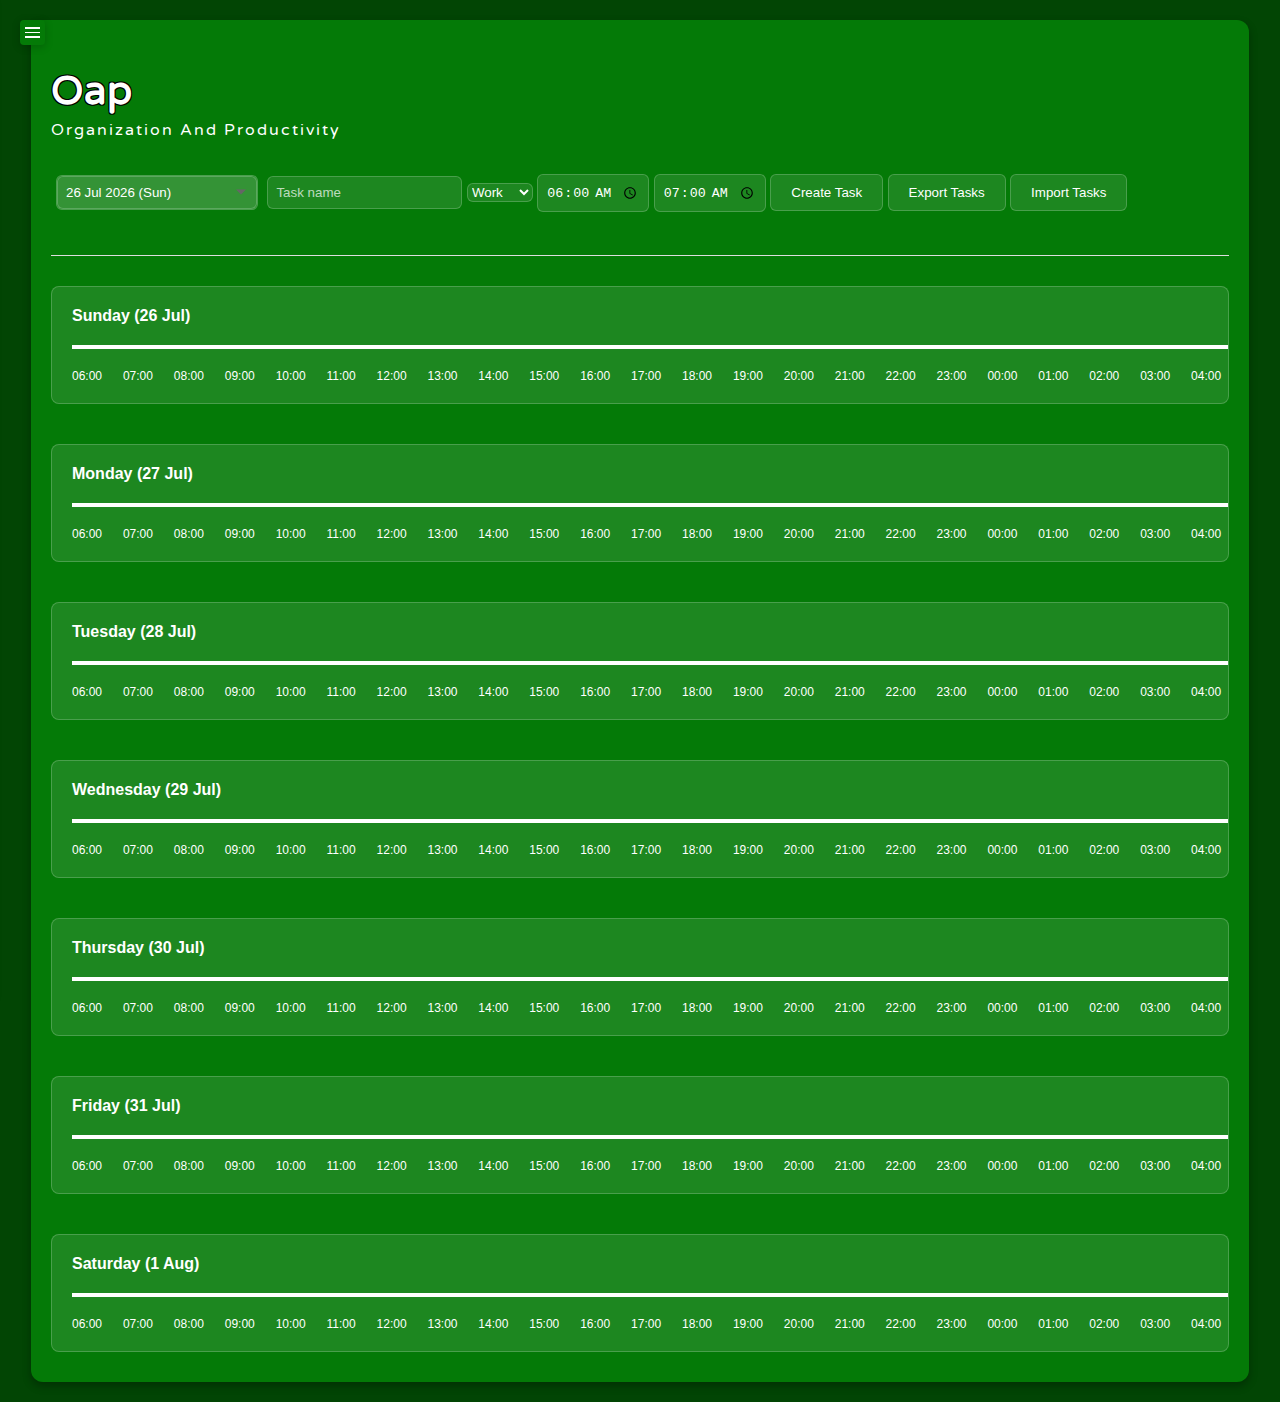
<file: index.html>
<html><head><base href="/"><meta charset="UTF-8"><title>Oap</title><link href="https://fonts.googleapis.com/css2?family=Varela+Round&amp;display=swap" rel="stylesheet"><style>
    @font-face {
        font-family: 'Rounded';
        src: url('https://fonts.googleapis.com/css2?family=Varela+Round&display=swap');
    }

    h1 {
        font-family: 'Varela Round', sans-serif;
        color: #FFFFFF;
        text-shadow: -1px -1px 0 #000,  
                     1px -1px 0 #000,
                     -1px 1px 0 #000,
                     1px 1px 0 #000;
        text-align: left;
        font-size: 2.5em;
        margin-bottom: 30px;
        margin-left: 0;
        letter-spacing: 1px;
    }

    .subtitle {
        font-family: 'Varela Round', sans-serif;
        color: #FFFFFF; 
        text-align: left;
        font-size: 1em;
        margin-top: -25px;
        margin-bottom: 30px;
        margin-left: 0;
        font-weight: 300;
        letter-spacing: 2px;
    }

    body {
        font-family: 'Segoe UI', Arial, sans-serif;
        margin: 0;
        padding: 20px;
        background: #024504;
        color: #FFFFFF;
    }

    .container {
        max-width: 1200px;
        width: 95%;
        margin: 0 auto;
        background: #047A07;
        padding: 20px;
        border-radius: 12px;
        box-shadow: 0 4px 8px rgba(0,0,0,0.3);
        overflow-x: hidden;
        margin-left: auto !important;
        margin-right: auto !important;
        transition: all 0.3s ease;
    }

    /* Update container styles for mobile */
    @media (max-width: 768px) {
        .container {
            max-width: 100%;
            width: 100%;
            margin: 0;
            padding: 10px;
            border-radius: 0;
            margin-left: 0 !important;
            margin-right: 0 !important;
        }
    }

    .hamburger-menu {
        position: fixed;
        top: 20px;  
        left: 20px; 
        cursor: pointer;
        z-index: 1001;
        display: flex;
        flex-direction: column;
        gap: 3px;
        padding: 5px;
        width: 15px;
        height: 15px;
        background: #047A07;
        border-radius: 4px;
        box-sizing: content-box;
        box-shadow: 0 2px 4px rgba(0,0,0,0.1);
        justify-content: center; 
        transition: all 0.3s ease;
        box-shadow: 0 2px 8px rgba(0,0,0,0.2);
    }

    /* Adjust hamburger menu for mobile */
    @media (max-width: 768px) {
        .hamburger-menu {
            position: fixed;
            top: 15px;
            left: 15px;
            width: 20px;
            height: 20px;
            padding: 8px;
            z-index: 1002;
        }
    }

    .hamburger-line {
        width: 15px; 
        height: 1.5px; 
        background-color: #FFFFFF;
        transition: all 0.3s ease;
    }

    .side-menu {
        position: fixed;
        top: 0;
        left: -350px;
        width: 300px;
        height: 100vh;
        background-color: #047A07;
        box-shadow: 2px 0 10px rgba(0,0,0,0.3);
        transition: left 0.3s ease;
        z-index: 1000;
        padding: 80px 20px 20px;
        color: #FFFFFF;
        opacity: 0.95;
    }

    .side-menu.active {
        left: -10px;
        box-shadow: 4px 0 15px rgba(0,0,0,0.4);
    }

    /* Modify side menu for mobile */
    @media (max-width: 768px) {
        .side-menu {
            left: -100%;
            width: 80%;
            max-width: 300px;
            padding-top: 60px;
        }

        .side-menu.active {
            left: -5px;
        }
    }

    .menu-item {
        padding: 15px;
        border-bottom: 1px solid #eee;
        cursor: pointer;
        transition: background-color 0.3s ease;
        color: #FFFFFF;
    }

    .menu-item:hover {
        background-color: #024504;
    }

    .timeline-container {
        display: flex;
        flex-direction: column;
        gap: 20px;
        margin-top: 20px;
    }

    .timeline {
        position: relative;
        margin: 10px 0;
        padding: 20px;
        border: 1px solid #ddd;
        border-radius: 4px;
        overflow-x: auto;
        white-space: nowrap;
        background: rgba(255, 255, 255, 0.1);
        border: 1px solid rgba(255, 255, 255, 0.2);
        border-radius: 8px;
        transition: all 0.3s ease;
    }

    /* Adjust timeline for mobile */
    @media (max-width: 768px) {
        .timeline {
            padding: 10px;
            margin: 10px 0;
            overflow-x: scroll;
            -webkit-overflow-scrolling: touch;
        }
    }

    .timeline:hover {
        background: rgba(255, 255, 255, 0.15);
    }

    .timeline h3 {
        margin: 0 0 15px 0;
        color: #333;
        font-size: 16px;
        color: #FFFFFF;
    }

    .timeline-line {
        position: relative;
        height: 4px;
        background: #FFFFFF;
        margin: 20px 0;
        min-width: 1200px; 
    }

    /* Adjust timeline line for mobile */
    @media (max-width: 768px) {
        .timeline-line {
            min-width: 800px;
        }
    }

    .task-bar {
        position: absolute;
        height: 20px;
        background: #28a745;
        border-radius: 2px;
        top: -8px;
        z-index: 1;
        color: white;
        font-size: 12px;
        display: flex;
        align-items: center;
        justify-content: center;
        cursor: pointer;
        transition: all 0.3s ease;
        overflow: hidden;         
        white-space: nowrap;      
        text-overflow: ellipsis;  
        padding: 0 4px;           
        box-sizing: border-box;   
        touch-action: manipulation;
        -webkit-tap-highlight-color: transparent;
        user-select: none;
        -webkit-user-select: none;
    }

    .task-bar.active {
        background: #75FA8D !important; 
    }

    .task-bar.completed {
        background: #7D3B01; 
    }

    .time-marks {
        display: flex;
        justify-content: space-between;
        margin-top: 10px;
        min-width: 1200px; 
    }

    /* Adjust time marks for mobile */
    @media (max-width: 768px) {
        .time-marks {
            min-width: 800px;
        }
    }

    .time-mark {
        font-size: 12px;
        color: #666;
        color: #FFFFFF;
    }

    .task-form {
        margin-bottom: 20px;
    }

    /* Adjust form elements for mobile */
    @media (max-width: 768px) {
        .task-form {
            display: flex;
            flex-direction: column;
            gap: 10px;
            margin-bottom: 15px;
        }
        
        .task-form input,
        .task-form select,
        .task-form button,
        .calendar-button {
            width: 100%;
            height: 40px;
            margin: 5px 0;
            font-size: 16px; 
            padding: 8px 12px;
        }
    }

    .task-form input {
        background: rgba(255, 255, 255, 0.1);
        border: 1px solid rgba(255, 255, 255, 0.2);
        color: #FFFFFF;
        border-radius: 6px;
        transition: all 0.3s ease;
        padding: 8px;
    }

    .task-form input::placeholder {
        color: #FFFFFF;
        opacity: 0.7;
    }

    .task-form input:focus,
    .task-form button:focus,
    #taskDay:focus,
    #taskCategory:focus {
        background: rgba(255, 255, 255, 0.2);
        border-color: #FFFFFF;
    }

    .task-form button,
    #taskDay,
    #taskCategory,
    .calendar-button {
        background: rgba(255, 255, 255, 0.1);
        border: 1px solid rgba(255, 255, 255, 0.2);
        color: #FFFFFF;
        border-radius: 6px;
        transition: all 0.3s ease;
    }

    .calendar-button,
    .task-form input,
    .task-form select,
    .task-form button,
    button {
      touch-action: manipulation;
      -webkit-tap-highlight-color: transparent;
      user-select: none;
      -webkit-user-select: none;
    }

    .task-list {
        margin: 20px 0;
        border-bottom: 1px solid #ddd;
        padding-bottom: 20px;
    }

    .task {
        background: rgba(255, 255, 255, 0.1);
        color: #FFFFFF;
        transition: all 0.3s ease;
    }

    .task.active {
        background: #75FA8D;
        color: #024504;
    }

    .task.completed {
        background: #7D3B01; 
        color: white; 
    }

    button {
        background: #024504;
        color: #FFFFFF;
        border: none;
        padding: 10px 20px;
        border-radius: 6px;
        cursor: pointer;
        transition: all 0.3s ease;
        touch-action: manipulation;
        -webkit-tap-highlight-color: transparent;
        user-select: none;
        -webkit-user-select: none;
    }

    button:hover {
        background: #047A07;
        transform: translateY(-2px);
    }

    .delete-btn {
        background: #dc3545;
    }

    .delete-btn:hover {
        background: #c82333;
    }

    .export-btn,
    .import-btn {
        background: #28a745;
    }

    .export-btn:hover,
    .import-btn:hover {
        background: #218838;
    }

    #fileInput {
        display: none;
    }

    .modal {
        display: none;
        position: fixed;
        top: 0;
        left: 0;
        width: 100%;
        height: 100%;
        background-color: rgba(0,0,0,0.5);
        z-index: 1000;
    }

    /* Adjust modal for mobile */
    @media (max-width: 768px) {
        .modal-content {
            width: 95%;
            max-height: 90vh;
            overflow-y: auto;
            padding: 15px;
            margin: 10px;
        }
    }

    .modal-content {
        position: absolute;
        top: 50%;
        left: 50%;
        transform: translate(-50%, -50%);
        background: #047A07;
        color: #FFFFFF;
        padding: 20px;
        border-radius: 12px;
        width: 80%;
        max-width: 500px;
        margin: 0 auto; 
        box-sizing: border-box; 
        box-shadow: 0 4px 16px rgba(0,0,0,0.4);
    }

    .modal-content h2 {
        margin: 0 0 15px 0;
        padding: 0;
    }

    .modal textarea {
        width: calc(100% - 16px); 
        height: 100px;
        margin: 10px 0;
        padding: 8px;
        resize: vertical;
        box-sizing: border-box; 
    }

    .modal-content button {
        margin: 10px 0;
        width: 100%;
    }

    .task-comment {
        font-size: 12px;
        color: #666;
        margin-top: 5px;
        font-style: italic;
    }

    .task.completed .task-comment,
    .task.completed .duration-counter {
        color: white; 
    }

    .close {
        cursor: pointer;
        position: absolute;
        right: 10px;
        top: 10px;
        font-size: 24px;
        color: #FFFFFF;
    }

    .task .duration-counter {
        font-size: 12px;
        color: #666;
        margin-left: 10px;
    }

    .active .duration-counter {
        color: #28a745;
        font-weight: bold;
    }

    /* Calendar Styles */
    .calendar-container {
        position: relative;
        display: inline-block;
        margin: 5px;
    }

    .calendar-button {
        padding: 8px;
        border: 1px solid rgba(255, 255, 255, 0.2);
        border-radius: 4px;
        background: rgba(255, 255, 255, 0.1);
        cursor: pointer;
        width: 200px; 
        text-align: left;
        position: relative;
        font-family: Arial, sans-serif;
        color: #FFFFFF;
        appearance: none;
        -webkit-appearance: none;
        -moz-appearance: none;
        touch-action: manipulation;
        -webkit-tap-highlight-color: transparent;
        user-select: none;
        -webkit-user-select: none;
    }

    /* Add dropdown arrow */
    .calendar-button::after {
        content: '';
        position: absolute;
        right: 10px;
        top: 50%;
        transform: translateY(-50%);
        width: 0;
        height: 0;
        border-left: 5px solid transparent;
        border-right: 5px solid transparent;
        border-top: 5px solid #666;
    }

    .calendar-button:hover {
        border-color: #999;
    }

    .calendar-button:focus {
        outline: none;
        border-color: #007bff;
    }

    .calendar-dropdown {
        display: none;
        position: absolute;
        top: 100%;
        left: 0;
        background: #047A07;
        border: 1px solid rgba(255, 255, 255, 0.2);
        box-shadow: 0 4px 16px rgba(0,0,0,0.4);
        z-index: 1000;
        width: 300px;
        padding: 10px;
    }

    /* Adjust calendar for mobile */
    @media (max-width: 768px) {
        .calendar-dropdown {
            width: 100%;
            left: 0;
        }
        
        .calendar-grid {
            grid-template-columns: repeat(7, 1fr);
            gap: 1px;
        }
        
        .calendar-day {
            padding: 8px;
            font-size: 14px;
        }
    }

    .calendar-header {
        display: flex;
        justify-content: space-between;
        align-items: center;
        margin-bottom: 10px;
    }

    .calendar-header button {
        padding: 4px 8px;
        background: #f0f0f0;
        border: none;
        cursor: pointer;
    }

    .calendar-grid {
        display: grid;
        grid-template-columns: repeat(7, 1fr);
        gap: 2px;
    }

    .calendar-day {
        padding: 5px;
        text-align: center;
        cursor: pointer;
        color: #FFFFFF;
        transition: all 0.3s ease;
    }

    .calendar-day:hover {
        background: #024504;
    }

    .calendar-day.selected,
    .calendar-day.today {
        background: #024504;
        color: #FFFFFF;
    }

    .month-year-selector {
        text-align: center;
        margin-bottom: 10px;
    }

    .rgb-input {
        margin-top: 10px;
        padding: 10px;
        background: #f5f5f5;
        border-radius: 4px;
    }

    .rgb-input input {
        width: 100px;
        padding: 5px;
        border: 1px solid #ddd;
        border-radius: 4px;
        font-family: monospace;
    }

    .rgb-input button {
        padding: 5px 10px;
        margin-left: 10px;
    }

    /* Add media query for small screens */
    @media (max-width: 768px) {
        .container {
            width: 100%;
            padding: 10px;
            margin: 0;
        }

        .timeline {
            padding: 10px;
            margin: 20px 0;
        }

        .task-form input,
        .task-form button,
        .task-form select {
            width: 100%;
            margin: 5px 0;
        }

        .task-form {
            display: flex;
            flex-direction: column;
        }
    }

    /* Add styles for detail action buttons */
    #detailActions {
        display: flex;
        gap: 10px;
        justify-content: flex-start;
        margin-top: 20px;
    }

    #detailActions button {
        flex: 1;
        max-width: 200px;
    }

    /* Animation classes for hamburger icon */
    .hamburger-menu.active .hamburger-line:nth-child(1) {
        transform: translate(0, 5px) rotate(45deg);
    }

    .hamburger-menu.active .hamburger-line:nth-child(2) {
        opacity: 0;
    }

    .hamburger-menu.active .hamburger-line:nth-child(3) {
        transform: translate(0, -5px) rotate(-45deg);
    }

    /* Add styles for task groups in all tasks modal */
    .task-date-group {
        margin-bottom: 20px;
        padding: 10px;
        background: rgba(255, 255, 255, 0.1);
        border-radius: 4px;
    }

    .task-date-group h3 {
        margin: 0 0 10px 0;
        color: #333;
    }

    .task-date-item {
        padding: 8px;
        margin: 5px 0;
        background: white;
        border-radius: 4px;
        border-left: 4px solid #FFFFFF;
    }

    .task-date-item.active {
        border-left-color: #75FA8D;
    }

    .task-date-item.completed {
        border-left-color: #7D3B01;
        color: white;
        background: #7D3B01;
    }

    /* Add styles for category management */
    .category-manager {
        margin-top: 20px;
    }

    .current-categories {
        margin-bottom: 20px;
    }

    #categoryList {
        list-style: none;
        padding: 0;
        margin: 10px 0;
    }

    #categoryList li {
        display: flex;
        justify-content: space-between;
        align-items: center;
        padding: 8px;
        margin: 5px 0;
        background: #f5f5f5;
        border-radius: 4px;
    }

    .delete-category {
        color: #dc3545;
        cursor: pointer;
        padding: 4px 8px;
        border-radius: 4px;
    }

    .delete-category:hover {
        background: #ffebee;
    }

    .add-category {
        display: flex;
        gap: 10px;
    }

    #newCategoryInput {
        flex-grow: 1;
        padding: 8px;
        border: 1px solid #ddd;
        border-radius: 4px;
    }

    .color-picker {
        margin: 10px 0;
        padding: 10px;
        border: 1px solid #ddd;
        border-radius: 4px;
    }

    .color-palette {
        display: grid;
        grid-template-columns: repeat(12, 1fr);
        gap: 2px;
        margin: 10px 0;
        border: 1px solid #ddd;
        padding: 5px;
        border-radius: 4px;
    }

    .color-swatch {
        width: 100%;
        padding-bottom: 100%; 
        cursor: pointer;
        border-radius: 2px;
        transition: transform 0.1s;
    }

    .color-swatch:hover {
        transform: scale(1.2);
        z-index: 1;
    }

    .color-preview {
        width: 100px;
        height: 50px;
        border: 1px solid #ddd;
        border-radius: 4px;
        margin: 10px 0;
        transition: background-color 0.3s;
    }

    .rgb-controls {
        display: flex;
        gap: 20px;
        margin: 10px 0;
    }

    .rgb-column {
        flex: 1;
        display: flex;
        flex-direction: column;
        gap: 5px;
    }

    .rgb-slider {
        display: flex;
        flex-direction: column;
        gap: 5px;
    }

    .rgb-slider input[type="range"] {
        width: 100%;
    }

    .selected-color {
        font-family: monospace;
        text-align: center;
        margin: 10px 0;
        padding: 5px;
        background: #f5f5f5;
    }

    /* Add styles for calendar with completed tasks indicators */
    .calendar-day.has-completed {
        background-color: #7D3B01;
        color: white;
        border-radius: 50%;
        cursor: pointer;
    }

    .calendar-day.has-completed:hover {
        background-color: #9D4B21;
    }

    /* Add styles for calendar with tasks indicators */
    .calendar-day.has-tasks {
        background-color: #007bff;
        color: white;
        border-radius: 50%;
        cursor: pointer;
    }

    .calendar-day.has-tasks:hover {
        background-color: #0056b3;
    }

    /* Adjust the calendar modal content width */
    #completedTasksCalendarModal .modal-content {
        max-width: 400px;
    }

    #completedTasksCalendar .calendar-dropdown {
        border: none;
        box-shadow: none;
    }

    /* Update scrollbar styles */
    ::-webkit-scrollbar {
        width: 8px;
        height: 8px;
    }

    ::-webkit-scrollbar-track {
        background: #024504;
    }

    ::-webkit-scrollbar-thumb {
        background: #047A07;
        border-radius: 4px;
    }

    ::-webkit-scrollbar-thumb:hover {
        background: #FFFFFF;
    }

    /* Add subtle transitions */
    * {
        transition: background-color 0.3s ease, transform 0.3s ease, box-shadow 0.3s ease;
    }

    .task-bar, .calendar-button, button, input, select {
        touch-action: manipulation;
        -webkit-tap-highlight-color: transparent;
        user-select: none;
        -webkit-user-select: none;
    }
</style>
</head>
<body>
    <div class="hamburger-menu" onclick="toggleMenu()">
        <div class="hamburger-line"></div>
        <div class="hamburger-line"></div>
        <div class="hamburger-line"></div>
    </div>

    <div class="side-menu">
        <div class="menu-item" onclick="filterTasks(&apos;all&apos;)">All Tasks</div>
        <div class="menu-item" onclick="filterTasks(&apos;completed&apos;)">Completed Tasks</div>
        <div class="menu-item" onclick="openSettings()">Settings</div>
    </div>

    <div class="container">
        <h1>Oap</h1>
        <div class="subtitle">Organization And Productivity</div>
        
        <div class="task-form">
            <div id="taskDay" class="calendar-container">
                <button class="calendar-button">Calendar</button>
                <div class="calendar-dropdown"></div>
            </div>
            <input type="text" id="taskName" placeholder="Task name">
            <select id="taskCategory">
                <option value="Work">Work</option>
                <option value="Leisure">Leisure</option>
                <option value="Study">Study</option>
                <option value="Other">Other</option>
            </select>
            <input type="time" id="startTime" value="06:00">
            <input type="time" id="endTime" value="07:00">
            <button onclick="showTaskModal()">Create Task</button>
            <button onclick="exportTasks()" class="export-btn">Export Tasks</button>
            <button onclick="document.getElementById(&apos;fileInput&apos;).click()" class="import-btn">Import Tasks</button>
            <input type="file" id="fileInput" accept=".json" onchange="importTasks(event)">
        </div>

        <div class="task-list" id="taskList">
        </div>

        <div class="timeline-container">
            <div class="timeline">
                <h3>Monday</h3>
                <div class="timeline-line"></div>
                <div class="time-marks"></div>
            </div>

            <div class="timeline">
                <h3>Tuesday</h3>
                <div class="timeline-line"></div>
                <div class="time-marks"></div>
            </div>

            <div class="timeline">
                <h3>Wednesday</h3>
                <div class="timeline-line"></div>
                <div class="time-marks"></div>
            </div>

            <div class="timeline">
                <h3>Thursday</h3>
                <div class="timeline-line"></div>
                <div class="time-marks"></div>
            </div>

            <div class="timeline">
                <h3>Friday</h3>
                <div class="timeline-line"></div>
                <div class="time-marks"></div>
            </div>

            <div class="timeline">
                <h3>Saturday</h3>
                <div class="timeline-line"></div>
                <div class="time-marks"></div>
            </div>

            <div class="timeline">
                <h3>Sunday</h3>
                <div class="timeline-line"></div>
                <div class="time-marks"></div>
            </div>
        </div>
        
        <div id="taskDetailsModal" class="modal">
            <div class="modal-content">
                <span class="close" onclick="closeTaskDetailsModal()">&#xd7;</span>
                <h2>Task Details</h2>
                <div id="taskDetailsContent">
                    <p><strong>Task Name:</strong> <span id="detailTaskName"></span></p>
                    <p><strong>Date:</strong> <span id="detailTaskDate"></span></p>
                    <p><strong>Category:</strong> <span id="detailCategory"></span></p>
                    <p><strong>Start Time:</strong> <span id="detailStartTime"></span></p>
                    <p><strong>End Time:</strong> <span id="detailEndTime"></span></p>
                    <p><strong>Status:</strong> <span id="detailStatus"></span></p>
                    <p><strong>Duration:</strong> <span id="detailDuration"></span></p>
                    <p><strong>Comment:</strong></p>
                    <div id="detailComment" style="background: #f5f5f5; padding: 10px; border-radius: 4px; margin-top: 5px;"></div>
                    <div id="detailActions" style="margin-top: 20px;">
                        <!-- Buttons will be added dynamically -->
                    </div>
                </div>
            </div>
        </div>

    <!-- Add Modal -->
    <div id="taskModal" class="modal">
        <div class="modal-content">
            <span class="close" onclick="closeTaskModal()">&#xd7;</span>
            <h2>Add Task Details</h2>
            <textarea id="taskComment" placeholder="Add your comments here..."></textarea>
            <button onclick="createTaskWithComment()">Create Task</button>
        </div>
    </div>

    <!-- Add modal for all tasks -->
    <div id="allTasksModal" class="modal">
        <div class="modal-content">
            <span class="close" onclick="closeAllTasksModal()">&#xd7;</span>
            <h2>All Tasks</h2>
            <div id="allTasksContent"></div>
        </div>
    </div>

    <!-- Add modal for settings -->
    <div id="settingsModal" class="modal">
        <div class="modal-content">
            <span class="close" onclick="closeSettings()">&#xd7;</span>
            <h2>Settings</h2>
            <div id="settingsContent">
                <h3>Category Management</h3>
                <div class="category-manager">
                    <div class="current-categories">
                        <h4>Current Categories</h4>
                        <ul id="categoryList"></ul>
                    </div>
                    <div class="add-category">
                        <input type="text" id="newCategoryInput" placeholder="New category name">
                        <button onclick="showColorPicker()">Add Category</button>
                    </div>
                </div>
            </div>
        </div>
    </div>

    <div id="colorPickerModal" class="modal">
        <div class="modal-content">
            <span class="close" onclick="closeColorPicker()">&#xd7;</span>
            <h3>Choose Category Color</h3>
            <div class="color-picker">
                <div class="color-preview" id="colorPreview"></div>
                <div class="selected-color" id="selectedColor">#000000</div>
                <div class="rgb-controls">
                    <div class="rgb-column">
                        <div class="rgb-slider">
                            <label>Red:</label>
                            <input type="range" min="0" max="255" value="0" id="redSlider">
                            <span id="redValue">0</span>
                        </div>
                        <div class="rgb-slider">
                            <label>Green:</label>
                            <input type="range" min="0" max="255" value="0" id="greenSlider">
                            <span id="greenValue">0</span>
                        </div>
                        <div class="rgb-slider">
                            <label>Blue:</label>
                            <input type="range" min="0" max="255" value="0" id="blueSlider">
                            <span id="blueValue">0</span>
                        </div>
                    </div>
                </div>
                <div class="rgb-input">
                    <input type="text" id="rgbInput" placeholder="#000000">
                    <button onclick="applyManualRGB()">Apply</button>
                </div>
                <div class="color-palette"></div>
            </div>
            <button onclick="addCategoryWithColor()">Confirm</button>
        </div>
    </div>

<script>function handleTouchInteraction(element, clickHandler) {
  let touchStarted = false;
  let touchMoved = false;
  const touchThreshold = 5;
  let startY;
  element.addEventListener('touchstart', e => {
    touchStarted = true;
    touchMoved = false;
    startY = e.touches[0].clientY;
  });
  element.addEventListener('touchmove', e => {
    if (!touchStarted) return;
    const currentY = e.touches[0].clientY;
    if (Math.abs(currentY - startY) > touchThreshold) {
      touchMoved = true;
    }
  });
  element.addEventListener('touchend', e => {
    if (touchStarted && !touchMoved) {
      clickHandler(e);
    }
    touchStarted = false;
  });
  element.addEventListener('touchcancel', () => {
    touchStarted = false;
    touchMoved = false;
  });
}
function loadCategories() {
  let categoryColors = JSON.parse(localStorage.getItem('category-colors')) || {
    'Work': '#055C25',
    'Study': '#5C5906',
    'Leisure': '#095C52',
    'Other': '#5C5C5C'
  };
  if (!localStorage.getItem('category-colors')) {
    localStorage.setItem('category-colors', JSON.stringify(categoryColors));
  }
  const categorySelect = document.getElementById('taskCategory');
  categorySelect.innerHTML = '';
  Object.keys(categoryColors).forEach(category => {
    const option = document.createElement('option');
    option.value = category;
    option.textContent = category;
    categorySelect.appendChild(option);
  });
  const categoryList = document.getElementById('categoryList');
  if (categoryList) {
    categoryList.innerHTML = '';
    Object.entries(categoryColors).forEach(([category, color]) => {
      const li = document.createElement('li');
      li.innerHTML = `
                <span style="color: ${color}">${category}</span>
                ${category !== 'Work' && category !== 'Study' && category !== 'Leisure' && category !== 'Other' ? `<span class="delete-category" onclick="deleteCategory('${category}')">×</span>` : ''}
            `;
      categoryList.appendChild(li);
    });
  }
}
function deleteCategory(category) {
  const categoryColors = JSON.parse(localStorage.getItem('category-colors')) || {};
  delete categoryColors[category];
  localStorage.setItem('category-colors', JSON.stringify(categoryColors));
  loadCategories();
}
function openSettings() {
  document.getElementById('settingsModal').style.display = 'block';
  loadCategories();
}
function closeSettings() {
  document.getElementById('settingsModal').style.display = 'none';
}
function showColorPicker() {
  const newCategory = document.getElementById('newCategoryInput').value.trim();
  if (!newCategory) {
    alert('Please enter a category name');
    return;
  }
  document.getElementById('colorPickerModal').style.display = 'block';
  const colorPalette = document.querySelector('.color-palette');
  colorPalette.innerHTML = '';
  for (let r = 0; r <= 255; r += 51) {
    for (let g = 0; g <= 255; g += 51) {
      for (let b = 0; b <= 255; b += 51) {
        const color = `rgb(${r},${g},${b})`;
        const swatch = document.createElement('div');
        swatch.className = 'color-swatch';
        swatch.style.backgroundColor = color;
        swatch.addEventListener('click', () => {
          document.getElementById('colorPreview').style.backgroundColor = color;
          document.getElementById('selectedColor').textContent = rgbToHex(r, g, b);
          document.getElementById('redSlider').value = r;
          document.getElementById('greenSlider').value = g;
          document.getElementById('blueSlider').value = b;
          updateSliderValues();
        });
        colorPalette.appendChild(swatch);
      }
    }
  }
  ['red', 'green', 'blue'].forEach(color => {
    document.getElementById(`${color}Slider`).addEventListener('input', updateColorFromSliders);
  });
}
function closeColorPicker() {
  document.getElementById('colorPickerModal').style.display = 'none';
}
function rgbToHex(r, g, b) {
  return '#' + [r, g, b].map(x => {
    const hex = x.toString(16);
    return hex.length === 1 ? '0' + hex : hex;
  }).join('');
}
function updateColorFromSliders() {
  const r = document.getElementById('redSlider').value;
  const g = document.getElementById('greenSlider').value;
  const b = document.getElementById('blueSlider').value;
  const color = `rgb(${r},${g},${b})`;
  document.getElementById('colorPreview').style.backgroundColor = color;
  document.getElementById('selectedColor').textContent = rgbToHex(r, g, b);
  updateSliderValues();
}
function updateSliderValues() {
  document.getElementById('redValue').textContent = document.getElementById('redSlider').value;
  document.getElementById('greenValue').textContent = document.getElementById('greenSlider').value;
  document.getElementById('blueValue').textContent = document.getElementById('blueSlider').value;
}
function applyManualRGB() {
  const input = document.getElementById('rgbInput').value;
  if (!/^#[0-9A-Fa-f]{6}$/.test(input)) {
    alert('Please enter a valid hex color code in the format #RRGGBB');
    return;
  }
  const r = parseInt(input.slice(1, 3), 16);
  const g = parseInt(input.slice(3, 5), 16);
  const b = parseInt(input.slice(5, 7), 16);
  document.getElementById('redSlider').value = r;
  document.getElementById('greenSlider').value = g;
  document.getElementById('blueSlider').value = b;
  document.getElementById('colorPreview').style.backgroundColor = input;
  document.getElementById('selectedColor').textContent = input.toUpperCase();
  updateSliderValues();
}
function addCategoryWithColor() {
  const newCategory = document.getElementById('newCategoryInput').value.trim();
  const color = document.getElementById('selectedColor').textContent;
  if (!newCategory || !color) {
    alert('Please enter both a category name and select a color');
    return;
  }
  const categoryColors = JSON.parse(localStorage.getItem('category-colors')) || {};
  categoryColors[newCategory] = color;
  localStorage.setItem('category-colors', JSON.stringify(categoryColors));
  closeColorPicker();
  loadCategories();
  document.getElementById('newCategoryInput').value = '';
}
let tasks = [];
let activeTimers = {};
let timerIntervals = {};
function getCurrentDate() {
  const now = new Date();
  return formatDateForTask(now);
}
function getSelectedDate() {
  const calendarContainer = document.querySelector('.calendar-container');
  return calendarContainer.dataset.selectedDate || getCurrentDate();
}
function loadTasksFromStorage() {
  const savedTasks = localStorage.getItem('timeline-tasks');
  if (savedTasks) {
    tasks = JSON.parse(savedTasks);
    renderTasks();
    renderTimelineBars();
  }
}
function saveTasksToStorage() {
  localStorage.setItem('timeline-tasks', JSON.stringify(tasks));
}
function initializeTimeMarks() {
  const timeMarkContainers = document.querySelectorAll('.time-marks');
  timeMarkContainers.forEach(container => {
    container.innerHTML = '';
    for (let hour = 6; hour <= 29; hour++) {
      const displayHour = hour % 24;
      const mark = document.createElement('div');
      mark.className = 'time-mark';
      mark.textContent = `${String(displayHour).padStart(2, '0')}:00`;
      container.appendChild(mark);
    }
  });
}
function timeToMinutes(timeStr) {
  const [hours, minutes] = timeStr.split(':').map(Number);
  let totalMinutes = hours * 60 + minutes;
  if (hours < 6) {
    totalMinutes += 24 * 60;
  }
  return totalMinutes;
}
function calculateDuration(startTime, endTime) {
  const start = timeToMinutes(startTime);
  const end = timeToMinutes(endTime);
  const durationMinutes = end - start;
  const hours = Math.floor(durationMinutes / 60);
  const minutes = durationMinutes % 60;
  return {
    hours,
    minutes,
    totalMinutes: durationMinutes
  };
}
function calculatePosition(startTime, endTime, task) {
  const timelineStart = 6 * 60;
  const timelineEnd = 29 * 60;
  const timelineWidth = document.querySelector('.timeline-line').offsetWidth;
  if (task?.status === 'completed') {
    const startMinutes = timeToMinutes(task.actualStartTime);
    const endMinutes = startMinutes + task.durationSeconds / 60;
    const totalTimelineMinutes = timelineEnd - timelineStart;
    const left = (timeToMinutes(task.startTime) - timelineStart) / totalTimelineMinutes * 100;
    const width = task.durationSeconds / 60 / totalTimelineMinutes * 100;
    return {
      left,
      width: Math.max(width, 0.5)
    };
  }
  const startMinutes = timeToMinutes(startTime);
  const endMinutes = timeToMinutes(endTime);
  const totalTimelineMinutes = timelineEnd - timelineStart;
  let left = (startMinutes - timelineStart) / totalTimelineMinutes * 100;
  let width = (endMinutes - startMinutes) / totalTimelineMinutes * 100;
  if (width <= 0) {
    width = 0.5;
  }
  return {
    left,
    width
  };
}
function importTasks(event) {
  const file = event.target.files[0];
  if (file) {
    const reader = new FileReader();
    reader.onload = function (e) {
      try {
        const importedTasks = JSON.parse(e.target.result);
        tasks = importedTasks;
        saveTasksToStorage();
        renderTasks();
        renderTimelineBars();
        event.target.value = '';
      } catch (error) {
        alert('Error importing tasks. Please make sure the file is valid JSON.');
      }
    };
    reader.readAsText(file);
  }
}
function showTaskModal() {
  const taskName = document.getElementById('taskName').value;
  const startTime = document.getElementById('startTime').value;
  const endTime = document.getElementById('endTime').value;
  if (!taskName || !startTime || !endTime) {
    alert('Please fill all fields');
    return;
  }
  document.getElementById('taskModal').style.display = 'block';
}
function closeTaskModal() {
  document.getElementById('taskModal').style.display = 'none';
}
function createTaskWithComment() {
  const taskName = document.getElementById('taskName').value;
  const startTime = document.getElementById('startTime').value;
  const endTime = document.getElementById('endTime').value;
  const comment = document.getElementById('taskComment').value;
  const category = document.getElementById('taskCategory').value;
  const selectedDateStr = document.querySelector('.calendar-container').dataset.selectedDate;
  if (!selectedDateStr) {
    alert('Please select a date from the calendar first');
    return;
  }
  const task = {
    id: Date.now(),
    name: taskName,
    startTime,
    endTime,
    comment,
    category,
    day: selectedDateStr,
    status: 'pending'
  };
  tasks.push(task);
  saveTasksToStorage();
  renderTasks();
  renderTimelineBars();
  document.getElementById('taskName').value = '';
  document.getElementById('taskComment').value = '';
  closeTaskModal();
}
function exportTasks() {
  const dataStr = JSON.stringify(tasks, null, 2);
  const dataUri = 'data:application/json;charset=utf-8,' + encodeURIComponent(dataStr);
  const exportFileDefaultName = 'tasks.json';
  const linkElement = document.createElement('a');
  linkElement.setAttribute('href', dataUri);
  linkElement.setAttribute('download', exportFileDefaultName);
  linkElement.click();
}
function deleteTask(taskId) {
  if (timerIntervals[taskId]) {
    clearInterval(timerIntervals[taskId]);
    delete timerIntervals[taskId];
    delete activeTimers[taskId];
  }
  tasks = tasks.filter(t => t.id !== taskId);
  saveTasksToStorage();
  renderTasks();
  renderTimelineBars();
}
function startTask(taskId) {
  const currentDate = getCurrentDate();
  const taskToStart = tasks.find(t => t.id === taskId);
  if (taskToStart.day !== currentDate) {
    alert(`Error: This task is scheduled for ${taskToStart.day}. Tasks can only be started on their scheduled day (today is ${currentDate}).`);
    return;
  }
  const todaysTasks = tasks.filter(t => t.day === currentDate).sort((a, b) => {
    const timeA = timeToMinutes(a.startTime);
    const timeB = timeToMinutes(b.startTime);
    return timeA - timeB;
  });
  const firstPendingTask = todaysTasks.find(t => t.status === 'pending');
  if (firstPendingTask && firstPendingTask.id !== taskId) {
    alert('Error: You must complete tasks in chronological order. Please start the earlier pending task first.');
    return;
  }
  tasks.forEach(task => {
    if (task.id === taskId) {
      task.status = 'active';
      const now = new Date();
      task.actualStartTime = `${String(now.getHours()).padStart(2, '0')}:${String(now.getMinutes()).padStart(2, '0')}`;
      task.startTimestamp = now.getTime();
      activeTimers[taskId] = 0;
      timerIntervals[taskId] = setInterval(() => {
        activeTimers[taskId]++;
        updateTaskTimer(taskId);
      }, 1000);
    }
  });
  saveTasksToStorage();
  renderTasks();
  renderTimelineBars();
}
function updateTaskTimer(taskId) {
  const seconds = activeTimers[taskId];
  const hours = Math.floor(seconds / 3600);
  const minutes = Math.floor(seconds % 3600 / 60);
  const secs = seconds % 60;
  const timerElement = document.querySelector(`#timer-${taskId}`);
  if (timerElement) {
    timerElement.textContent = `${hours.toString().padStart(2, '0')}:${minutes.toString().padStart(2, '0')}:${secs.toString().padStart(2, '0')}`;
  }
}
function completeTask(taskId) {
  const task = tasks.find(t => t.id === taskId);
  if (task) {
    if (timerIntervals[taskId]) {
      clearInterval(timerIntervals[taskId]);
      delete timerIntervals[taskId];
    }
    const now = new Date();
    const currentTime = `${String(now.getHours()).padStart(2, '0')}:${String(now.getMinutes()).padStart(2, '0')}`;
    task.originalStartTime = task.startTime;
    task.actualStartTime = task.actualStartTime;
    task.actualEndTime = currentTime;
    const durationSeconds = Math.round((now.getTime() - task.startTimestamp) / 1000);
    const hours = Math.floor(durationSeconds / 3600);
    const minutes = Math.floor(durationSeconds % 3600 / 60);
    const seconds = durationSeconds % 60;
    task.duration = `${hours}h ${minutes}m ${seconds}s`;
    task.durationSeconds = durationSeconds;
    task.status = 'completed';
    delete activeTimers[taskId];
    saveTasksToStorage();
    renderTasks();
    renderTimelineBars();
  }
}
function showTaskDetails(taskId) {
  const task = tasks.find(t => t.id === taskId);
  if (task) {
    const currentDate = getCurrentDate();
    const taskDate = task.day;
    let dateInfo = `${taskDate}`;
    if (taskDate === currentDate) {
      dateInfo += ' (Today)';
    }
    document.getElementById('detailTaskName').textContent = task.name;
    document.getElementById('detailTaskDate').textContent = dateInfo;
    document.getElementById('detailCategory').textContent = task.category;
    document.getElementById('detailStartTime').textContent = task.status === 'completed' ? `${task.startTime} (Actual: ${task.actualStartTime})` : task.startTime;
    document.getElementById('detailEndTime').textContent = task.status === 'completed' ? `${task.endTime} (Actual: ${task.actualEndTime})` : task.endTime;
    document.getElementById('detailStatus').textContent = task.status;
    document.getElementById('detailComment').textContent = task.comment || 'No comment added';
    let durationText = 'Not started';
    if (task.status === 'completed') {
      durationText = task.duration;
    } else if (task.status === 'active' && activeTimers[task.id] !== undefined) {
      const seconds = activeTimers[task.id];
      const hours = Math.floor(seconds / 3600);
      const minutes = Math.floor(seconds % 3600 / 60);
      const secs = seconds % 60;
      durationText = `${hours}h ${minutes}m ${secs}s (Running)`;
    }
    document.getElementById('detailDuration').textContent = durationText;
    const actionsContainer = document.getElementById('detailActions');
    actionsContainer.innerHTML = '';
    if (task.status === 'pending') {
      const startButton = document.createElement('button');
      startButton.textContent = 'Start Task';
      startButton.onclick = () => {
        startTask(task.id);
        closeTaskDetailsModal();
      };
      actionsContainer.appendChild(startButton);
    } else if (task.status === 'active') {
      const completeButton = document.createElement('button');
      completeButton.textContent = 'Complete Task';
      completeButton.onclick = () => {
        completeTask(task.id);
        closeTaskDetailsModal();
      };
      actionsContainer.appendChild(completeButton);
    }
    const deleteButton = document.createElement('button');
    deleteButton.textContent = 'Delete Task';
    deleteButton.className = 'delete-btn';
    deleteButton.onclick = () => {
      deleteTask(task.id);
      closeTaskDetailsModal();
    };
    actionsContainer.appendChild(deleteButton);
    document.getElementById('taskDetailsModal').style.display = 'block';
  }
}
function closeTaskDetailsModal() {
  document.getElementById('taskDetailsModal').style.display = 'none';
}
function getWeekDates(selectedDate) {
  const dates = [];
  const currentDate = new Date(selectedDate);
  for (let i = 0; i < 7; i++) {
    dates.push(new Date(currentDate));
    currentDate.setDate(currentDate.getDate() + 1);
  }
  return dates;
}
function updateTimelineHeaders(selectedDate) {
  const weekDates = getWeekDates(selectedDate);
  const timelines = document.querySelectorAll('.timeline');
  weekDates.forEach((date, index) => {
    const timeline = timelines[index];
    const header = timeline.querySelector('h3');
    const dayName = date.toLocaleDateString('en-US', {
      weekday: 'long'
    });
    const monthDate = date.getDate();
    const month = date.toLocaleDateString('en-US', {
      month: 'short'
    });
    header.textContent = `${dayName} (${monthDate} ${month})`;
  });
}
function renderTasks() {
  const taskList = document.getElementById('taskList');
  taskList.innerHTML = '';
}
function renderTimelineBars() {
  document.querySelectorAll('.timeline-line').forEach(timeline => {
    const existingBars = timeline.querySelectorAll('.task-bar');
    existingBars.forEach(bar => bar.remove());
  });
  const selectedDateStr = document.querySelector('.calendar-container').dataset.selectedDate;
  if (!selectedDateStr) return;
  const selectedDate = new Date(selectedDateStr);
  const weekDates = getWeekDates(selectedDate);
  const categoryColors = JSON.parse(localStorage.getItem('category-colors')) || {};
  tasks.forEach(task => {
    if (!task.day) return;
    const taskDate = new Date(task.day);
    const timelineIndex = weekDates.findIndex(date => formatDateForTask(date) === task.day);
    if (timelineIndex === -1) return;
    const timeline = document.querySelectorAll('.timeline-line')[timelineIndex];
    const {
      left,
      width
    } = calculatePosition(task.startTime, task.endTime, task);
    const taskBar = document.createElement('div');
    taskBar.className = `task-bar ${task.status}`;
    taskBar.style.left = `${left}%`;
    taskBar.style.width = `${width}%`;
    taskBar.dataset.taskId = task.id;
    if (task.status !== 'completed') {
      taskBar.style.backgroundColor = categoryColors[task.category] || '#28a745';
    }
    taskBar.textContent = task.name;
    if (task.status === 'completed') {
      taskBar.title = `${task.name} (Duration: ${task.duration})`;
    } else {
      taskBar.title = task.name;
    }
    handleTouchInteraction(taskBar, e => {
      e.preventDefault();
      showTaskDetails(task.id);
    });
    timeline.appendChild(taskBar);
  });
}
function formatDateForTask(date) {
  const offset = date.getTimezoneOffset();
  const adjustedDate = new Date(date.getTime() - offset * 60 * 1000);
  return adjustedDate.toISOString().split('T')[0];
}
function selectDate(year, month, day) {
  const date = new Date(year, month, day);
  const dayName = date.toLocaleDateString('en-US', {
    weekday: 'short'
  });
  document.querySelector('.calendar-button').textContent = `${day} ${date.toLocaleString('default', {
    month: 'short'
  })} ${year} (${dayName})`;
  document.querySelector('.calendar-dropdown').style.display = 'none';
  document.querySelector('.calendar-container').dataset.selectedDate = formatDateForTask(date);
  updateTimelineHeaders(date);
  renderTimelineBars();
}
function createCalendar() {
  const calendarButton = document.querySelector('.calendar-button');
  const calendarDropdown = document.querySelector('.calendar-dropdown');
  let currentDate = new Date();
  let currentYear = currentDate.getFullYear();
  let currentMonth = currentDate.getMonth();
  calendarButton.addEventListener('click', function (e) {
    e.stopPropagation();
    if (calendarDropdown.style.display === 'block') {
      calendarDropdown.style.display = 'none';
    } else {
      calendarDropdown.style.display = 'block';
      updateCalendar(currentYear, currentMonth);
    }
  });
  function updateCalendar(year, month) {
    const firstDay = new Date(year, month, 1);
    const lastDay = new Date(year, month + 1, 0);
    const startDay = firstDay.getDay();
    const totalDays = lastDay.getDate();
    const monthNames = ['January', 'February', 'March', 'April', 'May', 'June', 'July', 'August', 'September', 'October', 'November', 'December'];
    let calendarHTML = `
            <div class="month-year-selector">
                <button onclick="event.stopPropagation(); updateCalendar(${year}, ${month - 1})">←</button>
                <span>${monthNames[month]} ${year}</span>
                <button onclick="event.stopPropagation(); updateCalendar(${year}, ${month + 1})">→</button>
            </div>
            <div class="calendar-grid">
                <div class="calendar-day">Su</div>
                <div class="calendar-day">Mo</div>
                <div class="calendar-day">Tu</div>
                <div class="calendar-day">We</div>
                <div class="calendar-day">Th</div>
                <div class="calendar-day">Fr</div>
                <div class="calendar-day">Sa</div>
        `;
    for (let i = 0; i < startDay; i++) {
      calendarHTML += '<div class="calendar-day"></div>';
    }
    for (let day = 1; day <= totalDays; day++) {
      const isToday = year === currentDate.getFullYear() && month === currentDate.getMonth() && day === currentDate.getDate();
      calendarHTML += `
                <div class="calendar-day${isToday ? ' today' : ''}"
                     onclick="event.stopPropagation(); selectDate(${year}, ${month}, ${day})">
                    ${day}
                </div>`;
    }
    calendarHTML += '</div>';
    calendarDropdown.innerHTML = calendarHTML;
  }
  window.updateCalendar = function (year, month) {
    if (month < 0) {
      month = 11;
      year--;
    } else if (month > 11) {
      month = 0;
      year++;
    }
    currentYear = year;
    currentMonth = month;
    updateCalendar(year, month);
  };
  updateCalendar(currentYear, currentMonth);
}
window.onload = function () {
  initializeTimeMarks();
  createCalendar();
  const today = new Date();
  const year = today.getFullYear();
  const month = today.getMonth();
  const day = today.getDate();
  const dayName = today.toLocaleDateString('en-US', {
    weekday: 'short'
  });
  document.querySelector('.calendar-button').textContent = `${day} ${today.toLocaleString('default', {
    month: 'short'
  })} ${year} (${dayName})`;
  document.querySelector('.calendar-container').dataset.selectedDate = formatDateForTask(today);
  updateTimelineHeaders(today);
  loadTasksFromStorage();
  renderTimelineBars();
  loadCategories();
  document.addEventListener('click', function (e) {
    const calendar = document.querySelector('.calendar-container');
    if (!calendar.contains(e.target)) {
      document.querySelector('.calendar-dropdown').style.display = 'none';
    }
  });
  document.addEventListener('click', function (event) {
    const menu = document.querySelector('.side-menu');
    const hamburger = document.querySelector('.hamburger-menu');
    if (!menu.contains(event.target) && !hamburger.contains(event.target) && menu.classList.contains('active')) {
      menu.classList.remove('active');
      hamburger.classList.remove('active');
    }
  });
  document.addEventListener('touchmove', e => {
    if (e.target.classList.contains('task-bar') || e.target.classList.contains('calendar-button') || e.target.tagName === 'BUTTON' || e.target.tagName === 'INPUT' || e.target.tagName === 'SELECT') {
      e.stopPropagation();
    }
  }, {
    passive: true
  });
  function adjustTaskBarClickHandling() {
    const taskBars = document.querySelectorAll('.task-bar');
    taskBars.forEach(bar => {
      handleTouchInteraction(bar, e => {
        e.preventDefault();
        const taskId = parseInt(bar.dataset.taskId);
        showTaskDetails(taskId);
      });
    });
  }
  adjustTaskBarClickHandling();
};
function toggleMenu() {
  const menu = document.querySelector('.side-menu');
  const hamburger = document.querySelector('.hamburger-menu');
  if (menu.classList.contains('active')) {
    menu.classList.remove('active');
    hamburger.classList.remove('active');
  } else {
    menu.classList.add('active');
    hamburger.classList.add('active');
  }
}
function showCompletedTasksCalendar() {
  const modal = document.createElement('div');
  modal.id = 'completedTasksCalendarModal';
  modal.className = 'modal';
  modal.innerHTML = `
        <div class="modal-content">
            <span class="close" onclick="closeCompletedTasksCalendar()">×</span>
            <h2>Select Date to View Completed Tasks</h2>
            <div class="calendar-container" id="completedTasksCalendar">
                <div class="calendar-dropdown" style="display: block; position: static; width: 100%; box-shadow: none;">
                </div>
            </div>
        </div>
    `;
  document.body.appendChild(modal);
  let currentDate = new Date();
  let currentYear = currentDate.getFullYear();
  let currentMonth = currentDate.getMonth();
  function updateCompletedTasksCalendar(year, month) {
    const firstDay = new Date(year, month, 1);
    const lastDay = new Date(year, month + 1, 0);
    const startDay = firstDay.getDay();
    const totalDays = lastDay.getDate();
    const monthNames = ['January', 'February', 'March', 'April', 'May', 'June', 'July', 'August', 'September', 'October', 'November', 'December'];
    let calendarHTML = `
            <div class="month-year-selector">
                <button onclick="event.stopPropagation(); updateCompletedTasksCalendar(${year}, ${month - 1})">←</button>
                <span>${monthNames[month]} ${year}</span>
                <button onclick="event.stopPropagation(); updateCompletedTasksCalendar(${year}, ${month + 1})">→</button>
            </div>
            <div class="calendar-grid">
                <div class="calendar-day">Su</div>
                <div class="calendar-day">Mo</div>
                <div class="calendar-day">Tu</div>
                <div class="calendar-day">We</div>
                <div class="calendar-day">Th</div>
                <div class="calendar-day">Fr</div>
                <div class="calendar-day">Sa</div>
        `;
    for (let i = 0; i < startDay; i++) {
      calendarHTML += '<div class="calendar-day"></div>';
    }
    for (let day = 1; day <= totalDays; day++) {
      const dateStr = formatDateForTask(new Date(year, month, day));
      const hasCompletedTasks = tasks.some(task => task.day === dateStr && task.status === 'completed');
      const isToday = year === currentDate.getFullYear() && month === currentDate.getMonth() && day === currentDate.getDate();
      calendarHTML += `
                <div class="calendar-day${isToday ? ' today' : ''}${hasCompletedTasks ? ' has-completed' : ''}"
                     onclick="showCompletedTasksForDate('${dateStr}')">
                    ${day}
                </div>`;
    }
    calendarHTML += '</div>';
    calendarDropdown.innerHTML = calendarHTML;
  }
  window.updateCompletedTasksCalendar = function (year, month) {
    if (month < 0) {
      month = 11;
      year--;
    } else if (month > 11) {
      month = 0;
      year++;
    }
    currentYear = year;
    currentMonth = month;
    updateCompletedTasksCalendar(year, month);
  };
  updateCompletedTasksCalendar(currentYear, currentMonth);
  modal.style.display = 'block';
}
function closeCompletedTasksCalendar() {
  const modal = document.getElementById('completedTasksCalendarModal');
  if (modal) {
    modal.remove();
  }
}
function showCompletedTasksForDate(dateStr) {
  const completedTasks = tasks.filter(task => task.day === dateStr && task.status === 'completed');
  if (completedTasks.length === 0) {
    alert('No completed tasks for this date');
    return;
  }
  closeCompletedTasksCalendar();
  const taskList = document.getElementById('taskList');
  taskList.innerHTML = '';
  const dateObj = new Date(dateStr);
  const formattedDate = dateObj.toLocaleDateString('en-US', {
    weekday: 'long',
    year: 'numeric',
    month: 'long',
    day: 'numeric'
  });
  completedTasks.forEach(task => {
    const taskElement = document.createElement('div');
    taskElement.className = 'task completed';
    const taskContent = `
            <strong>${formattedDate} - ${task.name}</strong> (${task.category})<br>
            ${task.startTime} - ${task.endTime}
            <div class="task-comment">${task.comment || ''}</div>
            <span class="duration-counter">Duration: ${task.duration}</span>
        `;
    taskElement.innerHTML = taskContent;
    taskList.appendChild(taskElement);
  });
}
function filterTasks(status) {
  if (status === 'completed') {
    showCompletedTasksCalendar();
  } else if (status === 'all') {
    showAllTasks();
  }
  toggleMenu();
}
function showAllTasks() {
  const modal = document.createElement('div');
  modal.id = 'allTasksCalendarModal';
  modal.className = 'modal';
  modal.innerHTML = `
        <div class="modal-content">
            <span class="close" onclick="closeAllTasksCalendar()">×</span>
            <h2>Select Date to View All Tasks</h2>
            <div class="calendar-container" id="allTasksCalendar">
                <div class="calendar-dropdown" style="display: block; position: static; width: 100%; box-shadow: none;">
                </div>
            </div>
        </div>
    `;
  document.body.appendChild(modal);
  let currentDate = new Date();
  let currentYear = currentDate.getFullYear();
  let currentMonth = currentDate.getMonth();
  function updateAllTasksCalendar(year, month) {
    const firstDay = new Date(year, month, 1);
    const lastDay = new Date(year, month + 1, 0);
    const startDay = firstDay.getDay();
    const totalDays = lastDay.getDate();
    const monthNames = ['January', 'February', 'March', 'April', 'May', 'June', 'July', 'August', 'September', 'October', 'November', 'December'];
    const calendarDropdown = document.querySelector('#allTasksCalendar .calendar-dropdown');
    let calendarHTML = `
            <div class="month-year-selector">
                <button onclick="event.stopPropagation(); updateAllTasksCalendar(${year}, ${month - 1})">←</button>
                <span>${monthNames[month]} ${year}</span>
                <button onclick="event.stopPropagation(); updateAllTasksCalendar(${year}, ${month + 1})">→</button>
            </div>
            <div class="calendar-grid">
                <div class="calendar-day">Su</div>
                <div class="calendar-day">Mo</div>
                <div class="calendar-day">Tu</div>
                <div class="calendar-day">We</div>
                <div class="calendar-day">Th</div>
                <div class="calendar-day">Fr</div>
                <div class="calendar-day">Sa</div>
        `;
    for (let i = 0; i < startDay; i++) {
      calendarHTML += '<div class="calendar-day"></div>';
    }
    for (let day = 1; day <= totalDays; day++) {
      const dateStr = formatDateForTask(new Date(year, month, day));
      const hasTasks = tasks.some(task => task.day === dateStr);
      const isToday = year === currentDate.getFullYear() && month === currentDate.getMonth() && day === currentDate.getDate();
      calendarHTML += `
                <div class="calendar-day${isToday ? ' today' : ''}${hasTasks ? ' has-tasks' : ''}"
                     onclick="showTasksForDate('${dateStr}')">
                    ${day}
                </div>`;
    }
    calendarHTML += '</div>';
    calendarDropdown.innerHTML = calendarHTML;
  }
  window.updateAllTasksCalendar = function (year, month) {
    if (month < 0) {
      month = 11;
      year--;
    } else if (month > 11) {
      month = 0;
      year++;
    }
    currentYear = year;
    currentMonth = month;
    updateAllTasksCalendar(year, month);
  };
  updateAllTasksCalendar(currentYear, currentMonth);
  modal.style.display = 'block';
}
function closeAllTasksCalendar() {
  const modal = document.getElementById('allTasksCalendarModal');
  if (modal) {
    modal.remove();
  }
}
function showTasksForDate(dateStr) {
  const tasksForDate = tasks.filter(task => task.day === dateStr);
  if (tasksForDate.length === 0) {
    alert('No tasks for this date');
    return;
  }
  const modalContent = document.querySelector('#allTasksCalendarModal .modal-content');
  const calendarContainer = document.querySelector('#allTasksCalendar');
  calendarContainer.style.display = 'none';
  const taskContainer = document.createElement('div');
  taskContainer.id = 'allTasksContent';
  const dateObj = new Date(dateStr);
  const formattedDate = dateObj.toLocaleDateString('en-US', {
    weekday: 'long',
    year: 'numeric',
    month: 'long',
    day: 'numeric'
  });
  const dateGroup = document.createElement('div');
  dateGroup.className = 'task-date-group';
  dateGroup.innerHTML = `
        <h3>${formattedDate}</h3>
        <button onclick="showAllTasksCalendar()" style="margin-bottom: 15px;">Back to Calendar</button>
    `;
  const sortedTasks = tasksForDate.sort((a, b) => {
    const timeA = timeToMinutes(a.startTime);
    const timeB = timeToMinutes(b.startTime);
    return timeA - timeB;
  });
  sortedTasks.forEach(task => {
    const taskElement = document.createElement('div');
    taskElement.className = `task-date-item ${task.status}`;
    let taskContent = `
            <strong>${task.name}</strong> (${task.category})<br>
            ${task.startTime} - ${task.endTime}
        `;
    if (task.comment) {
      taskContent += `<div class="task-comment">${task.comment}</div>`;
    }
    if (task.status === 'active') {
      taskContent += `<span class="duration-counter" id="timer-${task.id}">00:00:00</span>`;
    } else if (task.status === 'completed' && task.duration) {
      taskContent += `<span class="duration-counter">Duration: ${task.duration}</span>`;
    }
    taskElement.innerHTML = taskContent;
    taskElement.onclick = () => showTaskDetails(task.id);
    dateGroup.appendChild(taskElement);
  });
  taskContainer.appendChild(dateGroup);
  modalContent.appendChild(taskContainer);
}</script>
<meta name="viewport" content="width=device-width, initial-scale=1.0, maximum-scale=1.0, user-scalable=no">
<meta name="mobile-web-app-capable" content="yes">
<meta name="apple-mobile-web-app-capable" content="yes">
<meta name="apple-mobile-web-app-status-bar-style" content="black-translucent">
</div></body></html>
</file>
